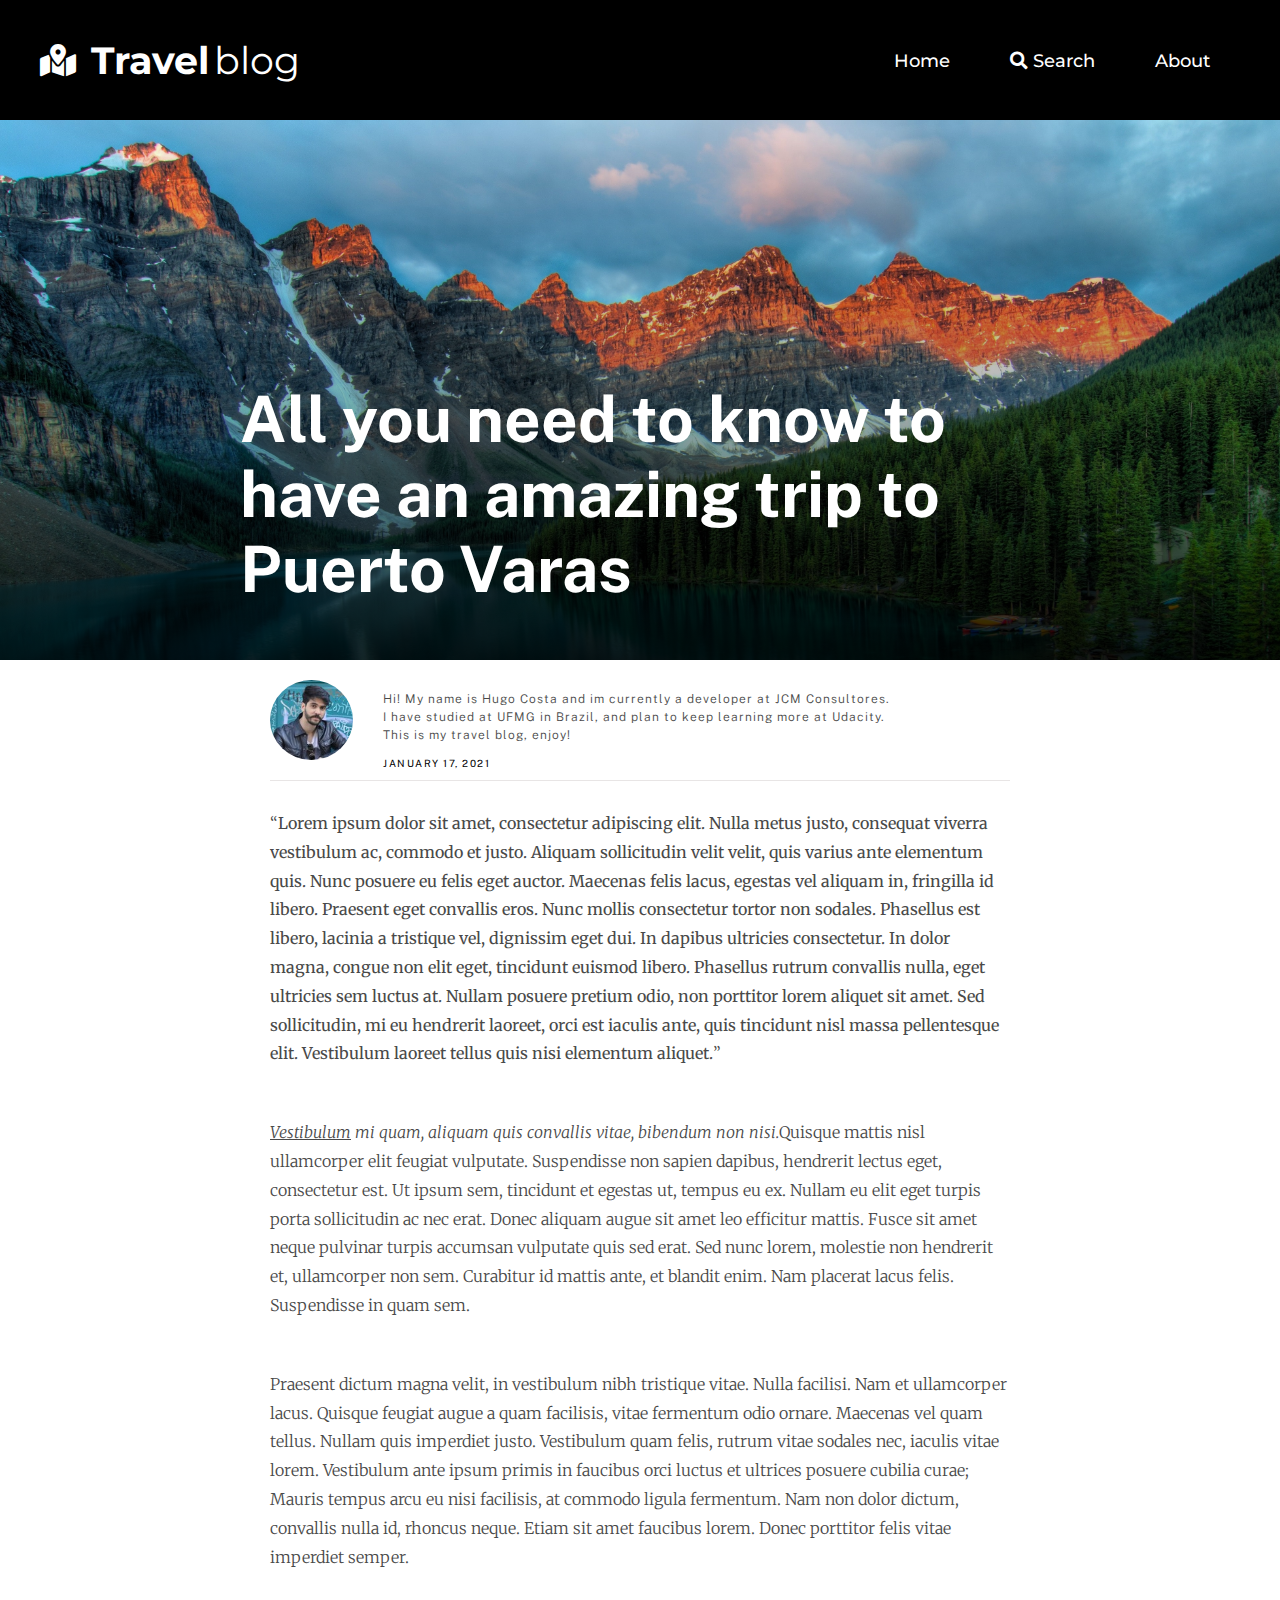
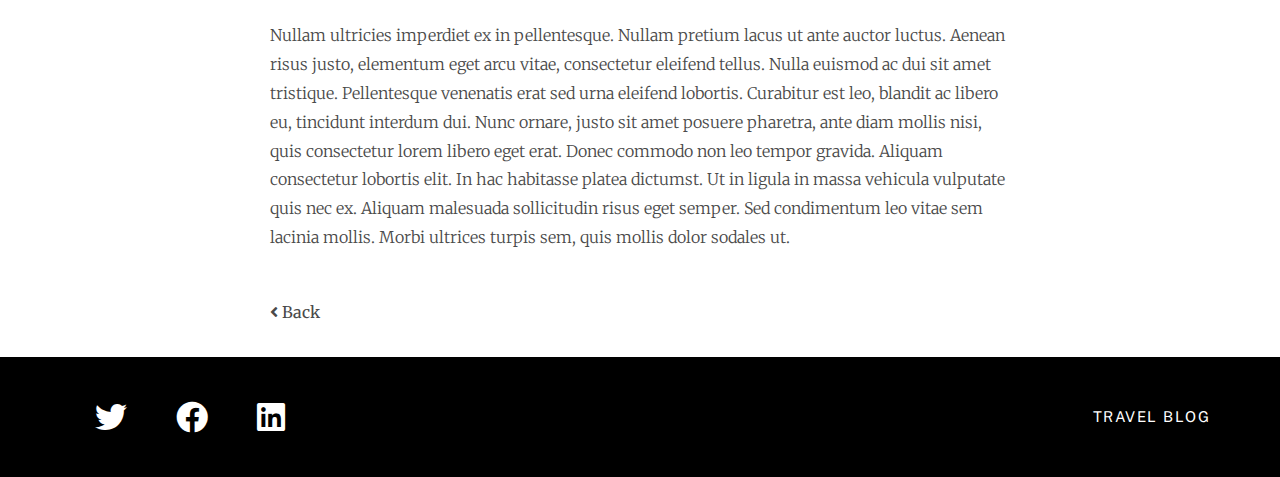
<file: posts.html>
<!DOCTYPE html>
<html lang="en">

<head>
    <meta charset="utf-8">
    <meta name="viewport" content="width=device-width,initial-scale=1">
    <link rel="stylesheet" href="css/posts-page.css">
    <link rel="preconnect" href="https://fonts.gstatic.com">
    <link
        href="https://fonts.googleapis.com/css2?family=Merriweather:wght@300;400&family=Public+Sans:wght@400;700&display=swap"
        rel="stylesheet">
    <link href="https://fonts.googleapis.com/css2?family=Montserrat:wght@400;500;600;700&display=swap" rel="stylesheet">
    <title>Personal Blog</title>
</head>

<body>
    <div class="container">
        <header class="header">
            <div class="header-content">
                <a class="title-link" href="index.html">
                    <div class="title-container">
                        <i class="fas fa-map-marked-alt fa-2x"></i>
                        <h1 class="title"><span class="title-first-word">Travel</span><span
                                class="title-second-word">blog</span></h1>
                    </div>
                </a>
                <div class="nav-container">
                    <nav>
                        <ul class="nav-links-container">
                            <li class="nav-link">
                                <a href="index.html">Home</a>
                            </li>
                            <li class="nav-link">
                                <a href="">
                                    <i class="fas fa-search"></i> Search
                                </a>
                            </li>
                            <li class="nav-link">
                                <a href="">About</a>
                            </li>
                        </ul>
                        <div class="nav-button-container">
                            <i class="fas fa-bars fa-2x"></i>
                        </div>
                    </nav>
                </div>
            </div>
        </header>
        <main class="content-container">
            <div class="post-background-image-container">
                <div class="post-title-area">
                    <div class="post-title-container">
                        <h1 class="post-title"> All you need to know to have an amazing trip to Puerto Varas </h1>
                    </div>
                </div>
            </div>
            <div class="post-area">
                <div class="post-container">
                    <div class="post-author-container">
                        <div class="author-image-container">
                            <img class="author-image" src="assets/author.jpg">
                        </div>
                        <div class="name-date-container">
                            <div class="author-name"> Hi! My name is Hugo Costa and im currently a developer at JCM Consultores. <br>
                                                      I have studied at UFMG in Brazil, and plan to keep learning more at Udacity. <br>
                                                      This is my travel blog, enjoy!
                            </div>
                            <div class="post-date"> January 17, 2021 </div>
                        </div>
                    </div>
                    <div class="post-text-container">
                        <div class="post-text">
                            <p><q cite="www.lipsum.com"><b>Lorem ipsum dolor sit amet, consectetur adipiscing elit.
                                        Nulla metus justo, consequat
                                        viverra vestibulum ac, commodo et justo. Aliquam sollicitudin velit velit, quis
                                        varius ante
                                        elementum quis. Nunc posuere eu felis eget auctor. Maecenas felis lacus, egestas
                                        vel
                                        aliquam
                                        in, fringilla id libero. Praesent eget convallis eros. Nunc mollis consectetur
                                        tortor non
                                        sodales. Phasellus est libero, lacinia a tristique vel, dignissim eget dui. In
                                        dapibus
                                        ultricies consectetur. In dolor magna, congue non elit eget, tincidunt euismod
                                        libero.
                                        Phasellus rutrum convallis nulla, eget ultricies sem luctus at. Nullam posuere
                                        pretium odio,
                                        non porttitor lorem aliquet sit amet. Sed sollicitudin, mi eu hendrerit laoreet,
                                        orci est
                                        iaculis ante, quis tincidunt nisl massa pellentesque elit. Vestibulum laoreet
                                        tellus
                                        quis
                                        nisi elementum aliquet.</b></q></p>

                            <p><i><u>Vestibulum</u> mi quam, aliquam quis convallis vitae, bibendum non nisi.</i>Quisque
                                mattis nisl
                                ullamcorper elit feugiat vulputate. Suspendisse non sapien dapibus, hendrerit lectus
                                eget,
                                consectetur est. Ut ipsum sem, tincidunt et egestas ut, tempus eu ex. Nullam eu elit
                                eget
                                turpis porta sollicitudin ac nec erat. Donec aliquam augue sit amet leo efficitur
                                mattis.
                                Fusce sit amet neque pulvinar turpis accumsan vulputate quis sed erat. Sed nunc lorem,
                                molestie non hendrerit et, ullamcorper non sem. Curabitur id mattis ante, et blandit
                                enim.
                                Nam placerat lacus felis. Suspendisse in quam sem.</p>

                            <p>Praesent dictum magna velit, in vestibulum nibh tristique vitae. Nulla facilisi. Nam et
                                ullamcorper lacus. Quisque feugiat augue a quam facilisis, vitae fermentum odio ornare.
                                Maecenas vel quam tellus. Nullam quis imperdiet justo. Vestibulum quam felis, rutrum
                                vitae
                                sodales nec, iaculis vitae lorem. Vestibulum ante ipsum primis in faucibus orci luctus
                                et
                                ultrices posuere cubilia curae; Mauris tempus arcu eu nisi facilisis, at commodo ligula
                                fermentum. Nam non dolor dictum, convallis nulla id, rhoncus neque. Etiam sit amet
                                faucibus
                                lorem. Donec porttitor felis vitae imperdiet semper.</p>

                            <p>Nullam ultricies imperdiet ex in pellentesque. Nullam pretium lacus ut ante auctor
                                luctus.
                                Aenean risus justo, elementum eget arcu vitae, consectetur eleifend tellus. Nulla
                                euismod ac
                                dui sit amet tristique. Pellentesque venenatis erat sed urna eleifend lobortis.
                                Curabitur
                                est leo, blandit ac libero eu, tincidunt interdum dui. Nunc ornare, justo sit amet
                                posuere
                                pharetra, ante diam mollis nisi, quis consectetur lorem libero eget erat. Donec commodo
                                non
                                leo tempor gravida. Aliquam consectetur lobortis elit. In hac habitasse platea dictumst.
                                Ut
                                in ligula in massa vehicula vulputate quis nec ex. Aliquam malesuada sollicitudin risus
                                eget
                                semper. Sed condimentum leo vitae sem lacinia mollis. Morbi ultrices turpis sem, quis
                                mollis
                                dolor sodales ut.</p>
                        </div>
                    </div>
                    <div class="back-button-container">
                        <a href="index.html">
                            <i class="fas fa-angle-left"></i> Back
                        </a>
                    </div>
                </div>
            </div>
        </main>
        <footer class="footer">
            <div class="footer-container">
                <div class="social-media-container">
                    <i class="fab fa-twitter icon fa-2x"></i>
                    <i class="fab fa-facebook icon fa-2x"></i>
                    <i class="fab fa-linkedin icon fa-2x"></i>
                </div>
                <div class="credits-container">
                    <div class="credits">
                        <a href="index.html">
                            Travel Blog
                        </a>
                    </div>
                </div>
            </div>
        </footer>
    </div>
</body>

</html>
</file>
<file: css/posts-page.css>
@import "fa.css";
@import "header.css";
@import "footer.css";

html, body {
    margin: 0;
    height: 100%;
}

.container{
    display: grid;
    grid-template-columns: 1fr;
    grid-template-rows: minmax(7vh,120px) auto minmax(7vh,120px);
    grid-template-areas: 
        "hd"
        "ct"
        "ft";
}

.sidebar{
    display: none;
}

.content-container{
    grid-area: ct;
    display: flex;
    flex-direction: column;
    justify-content: center;
    align-items: center;
    overflow: auto;
    height: 100%;
}

.post-background-image-container{
    display: flex;
    flex-direction: column;
    justify-content: flex-end;
    width: 100%;
    min-height: 400px;
    background: linear-gradient(0deg, rgba(0,0,0,0.8491771708683473) 0%, rgba(0,0,0,0.2805497198879552) 50%, rgba(0,212,255,0) 100%),url("/assets/highlight.jpg");
    background-size: cover;
    background-position: center center;
    background-repeat: no-repeat;

}

.post-title-area {
    max-width: 800px;
    width: 80%;
    display: flex;
    flex-direction: column;
    justify-content: flex-end;
    padding: 30px 30px;
}

.post-title-container {
    width: 90%;
}

.post-title {
    font-family: 'Public Sans', sans-serif;
    font-weight: 700;
    font-size: min(10vw,2.5em);
    margin-bottom: 2.7vh;
    color: white;
}

.post-area{
    display: flex;
    flex-direction: column;
    justify-content: flex-start;

}

.post-container {
    height: 100%;
    display: flex;
    flex-direction: column;
    justify-content: flex-start;
    align-content: flex-start;

    padding: 20px 30px;
}

.post-author-container{
    display: flex;
    flex-direction: row;
    justify-content: flex-start;
    align-content: center;
    width: 100%;
    height: fit-content;
    border-bottom: 1px #e8e5e5 solid;
}

.author-image-container {
    display: flex;
    flex-direction: column;
    justify-content: center;
    height: 100%;
    max-height: 110px;
}

.author-image{
    border-radius: 50%;
    height:60%;
}

.name-date-container{
    
    display: flex;
    flex-direction: column;
    justify-content: center;
    align-content: center;
    margin-left: 15px;
}

.author-name {
    color: #494949;
    font-family: 'Public Sans', sans-serif;
    font-weight: 300;
    font-size: 12px;
    padding-bottom: 10px;
    letter-spacing: 1px;
    line-height: 14px;
    
}

.post-date {
    margin-top: 8px;
    font-family: 'Public Sans', sans-serif;
    font-weight: 400;
    letter-spacing: 1.5px;
    text-transform: uppercase;
    color: black;
    font-size: 10px;
    margin-bottom: 10px;
}

.post-text-container{
    margin-top: 12px;
}

.post-text{
    font-family: 'Merriweather', serif;
    font-size: 16px;
    font-weight: 300;
    color: #494949;
    margin-bottom: 3.5vh;
    line-height: 1.8em;
}

.post-text > p {
    margin-bottom: 50px;
}

.footer{
    grid-area: ft;
    display: flex;
    flex-direction: row;
    justify-content: center;
    align-content: center;
    background-color: black;
}

.back-button-container {
    font-family: 'Merriweather', serif;
    font-size: 16px;
    padding-bottom: 15px;
}

.back-button-container > a {
    text-decoration: none;
    color: #494949;
}

@media(min-width:900px){
    .container{
        display: grid;
        grid-template-columns: 1fr;
        grid-template-rows: minmax(8vh,120px) auto minmax(8vh,120px);
        grid-template-areas: 
            "hd hd hd"
            "ct ct ct"
            "ft ft ft";
    }

    .content-container{
        grid-area: ct;
        display: flex;
        flex-direction: column;
        justify-content: center;
        align-items: center;
        overflow-x: hidden;

    }

    .post-background-image-container{
        display: flex;
        flex-direction: row;
        justify-content: center;
        width: 100%;
        height: 60vh;
        background: linear-gradient(0deg, rgba(0,0,0,0.8491771708683473) 0%, rgba(0,0,0,0.2805497198879552) 50%, rgba(0,212,255,0) 100%),url("/assets/wide.jpg");
        background-size: cover;
        background-position: top;
    }

    .post-title-area {
        display: flex;
        flex-direction: column;
        justify-content: flex-end;
        max-width: 800px;
        width: 100%;
        padding: 30px 30px;
    }

    .post-title-container {
        width: 90%;
    }

    .post-title {
        font-family: 'Public Sans', sans-serif;
        font-weight: 700;
        font-size: 4em;
        margin-bottom: 2.7vh;
        color: white;
    }

    .post-area {
        width: 100%;
        max-width: 800px;
    }

    .post-container {
        display: flex;
        flex-direction: column;
        justify-content: flex-start;
        align-content: center;

        padding: 20px 30px;
    }

    .post-author-container{
        display: flex;
        flex-direction: row;
        width: 100%;
        height: 80px;
        border-bottom: 1px #e8e5e5 solid;
        padding-bottom: 20px;
    }

    .author-image{
        height: 100%;
        border-radius: 50%;
    }

    .name-date-container{
        display: flex;
        flex-direction: column;
        justify-content: space-around;
        align-content: center;
        margin-left: 30px;
        margin-top: 10px;
    }
    
    .author-name {
        padding-bottom: 5px;
        letter-spacing: 1px;
        line-height: 18px;
    }

    .footer{
        grid-area: ft;
        display: flex;
        flex-direction: row;
        justify-content: center;
        align-content: center;
        background-color: black;
    }
}
</file>
